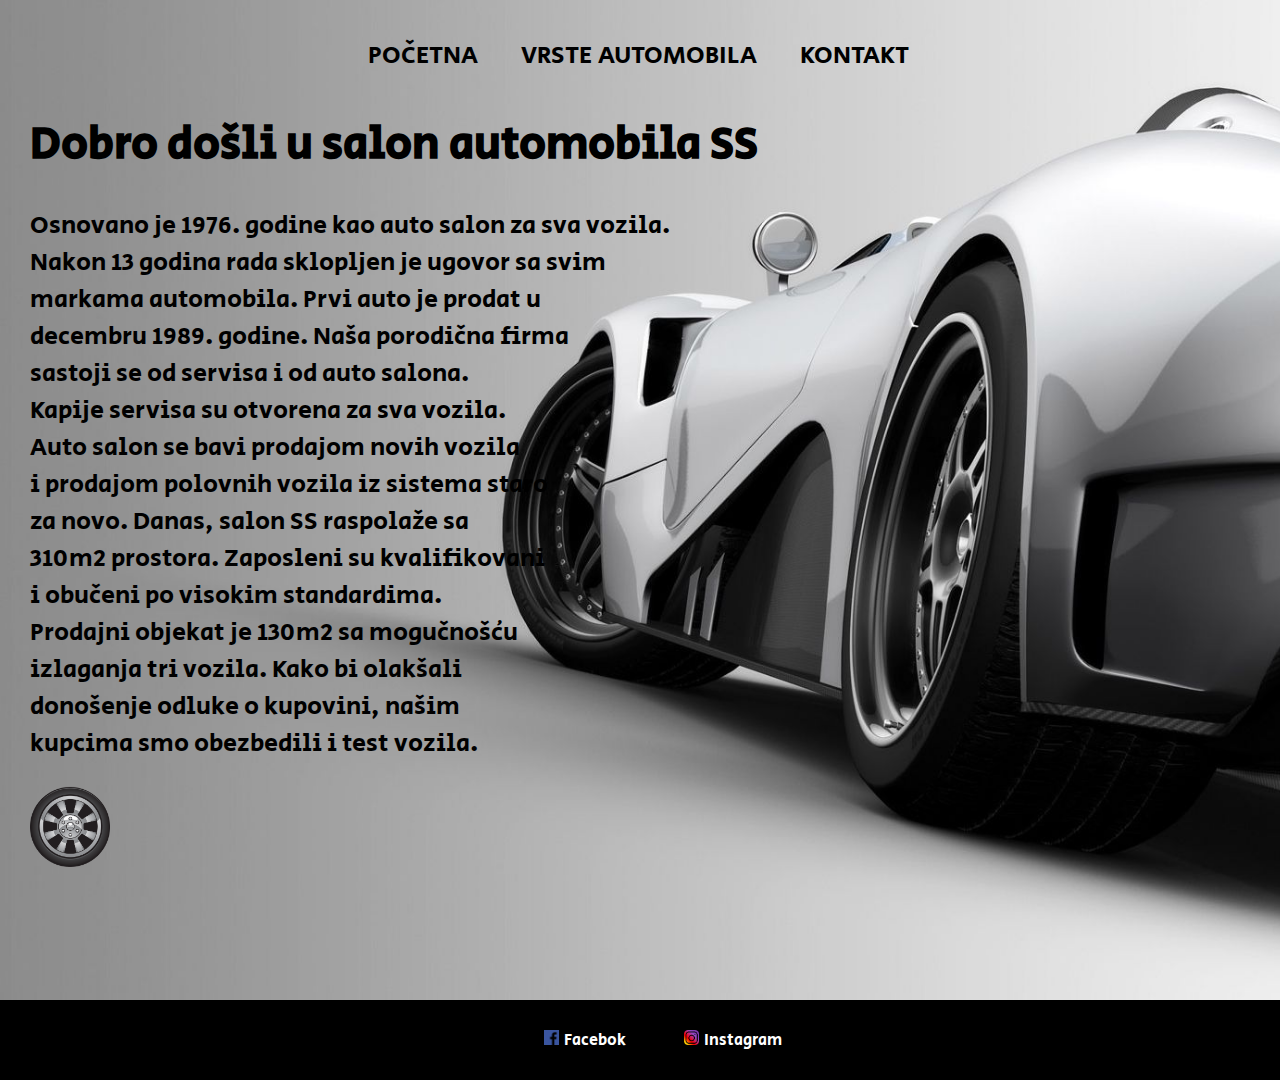
<file: index.html>
<!DOCTYPE html>
<html lang="en">
<head>
    <meta charset="UTF-8">
    <meta http-equiv="X-UA-Compatible" content="IE=edge">
    <meta name="viewport" content="width=device-width, initial-scale=1.0">
    <link rel="stylesheet" href="style.css"
    <meta charset="UTF=8">
    <link rel="preconnect" href="https://fonts.googleapis.com">
    <link rel="preconnect" href="https://fonts.gstatic.com" crossorigin>
    <link href="https://fonts.googleapis.com/css2?family=Secular+One&display=swap" rel="stylesheet">
    <link rel="Icon" href="favicon/favicon.ico">
    <title>Početna</title>
</head>
<body>
    <div class="home">
        <div class="nav"> 
        <ul>
           <li> <a href="index.html">Početna</a></li>
            <li><a href="vrste automobila.html">Vrste automobila</a></li>
            <li><a href="kontakt.html">Kontakt</a></li> </li> 
        </ul>
    </div>
        <div class="klasa1">
            <h1>Dobro došli u salon automobila SS</h1>
            <p>Osnovano je 1976. godine kao auto salon za sva vozila.<br> Nakon 13 godina rada sklopljen je ugovor sa svim<br> markama automobila.
                 Prvi auto je prodat u<br> decembru 1989. godine.
                Naša porodična firma <br>sastoji se od servisa i od auto salona.<br> Kapije servisa su otvorena za sva vozila.<br> 
                Auto salon se bavi prodajom novih vozila<br> i prodajom polovnih vozila iz sistema staro<br> za novo.
                Danas, salon SS raspolaže sa<br> 310m2 prostora. Zaposleni su kvalifikovani<br> i obučeni po visokim standardima.<br>
             Prodajni objekat je 130m2 sa mogučnošću<br> izlaganja tri vozila. Kako bi olakšali <br>donošenje odluke o kupovini, našim<br> kupcima smo obezbedili i test vozila.
            </p>
            <img src="slike/tocak.png" class="tocak">
        </div>

        
    <div class="kraj">
        <ul>
            <li><img src="slike/facebook.png" class="fb">Facebok</li>
            <li><img src="slike/Instagram.png" class="in">Instagram</li>
        </ul>
        </div>
        </div>

    
      
        
    
</body>

</html>
</file>
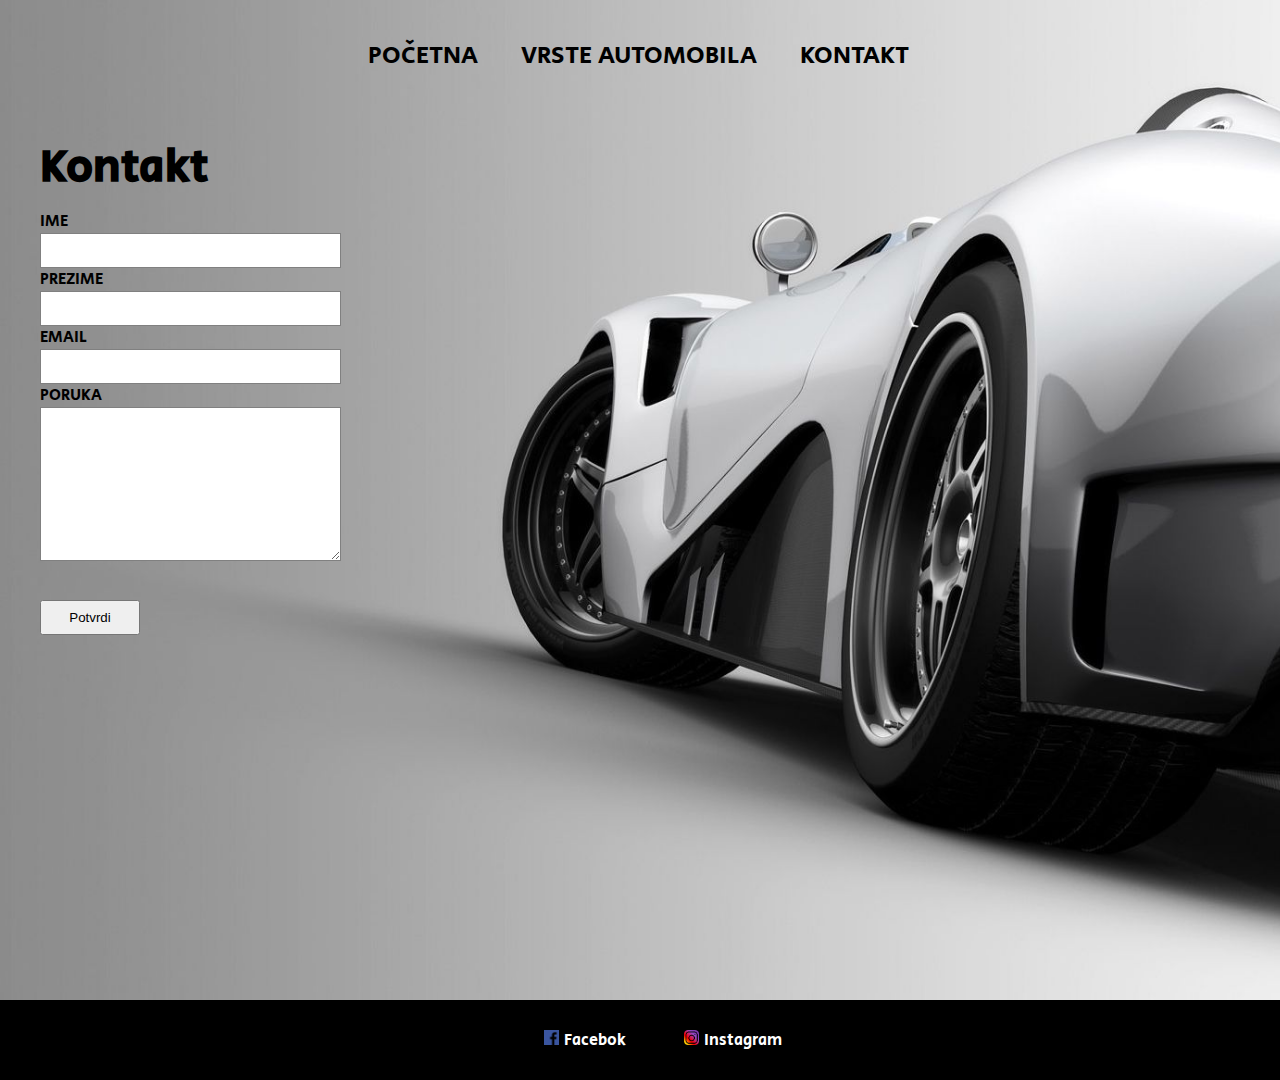
<file: kontakt.html>
<!DOCTYPE html>
<html lang="en">
<head>
    <meta charset="UTF-8">
    <meta http-equiv="X-UA-Compatible" content="IE=edge">
    <meta name="viewport" content="width=device-width, initial-scale=1.0">
    <link rel="preconnect" href="https://fonts.googleapis.com">
    <link rel="preconnect" href="https://fonts.gstatic.com" crossorigin>
    <link href="https://fonts.googleapis.com/css2?family=Secular+One&display=swap" rel="stylesheet">
    <title>Kontakt</title>
    <link rel="stylesheet" href="style.css">
     <meta charset="UTF-8">
</head>
<body>
    <div class="kontakt">
        <div class="nav">
            <ul>
                <li><a href="index.html">Početna</a></li>
                <li><a href="vrste automobila.html">Vrste automobila</a></li>
                <li><a href="kontakt.html">Kontakt</a></li>
            </ul>
            <div class="klasa3">
                <h1>Kontakt</h1>
                <form>
                    <div class="klasa4">
                        <label for="name">Ime</label>
                    <input type="text" id="name">
                    </div>
    
                    <div class="klasa4">
                        <label for="surname">Prezime</label>
                    <input type="text" id="surname">
                    </div>
    
                    <div class="klasa4">
                        <label for="email">Email</label>
                        <input type="email" id="email">
                    </div>
    
                    <div class="klasa4">
                        <label for="message">Poruka</label>
                        <textarea id="message" rows="8"></textarea>
                    </div>
                </form>
              <button type="submit">Potvrdi</button>
    
            
    
    
            </div>
            </div>
        <div class="kraj">
            <ul>
                <li><img src="slike/facebook.png" class="fb">Facebok</li>
                <li><img src="slike/Instagram.png" class="in">Instagram</li>
    
            </ul>
            </div>
    
</body>
</html>
</file>
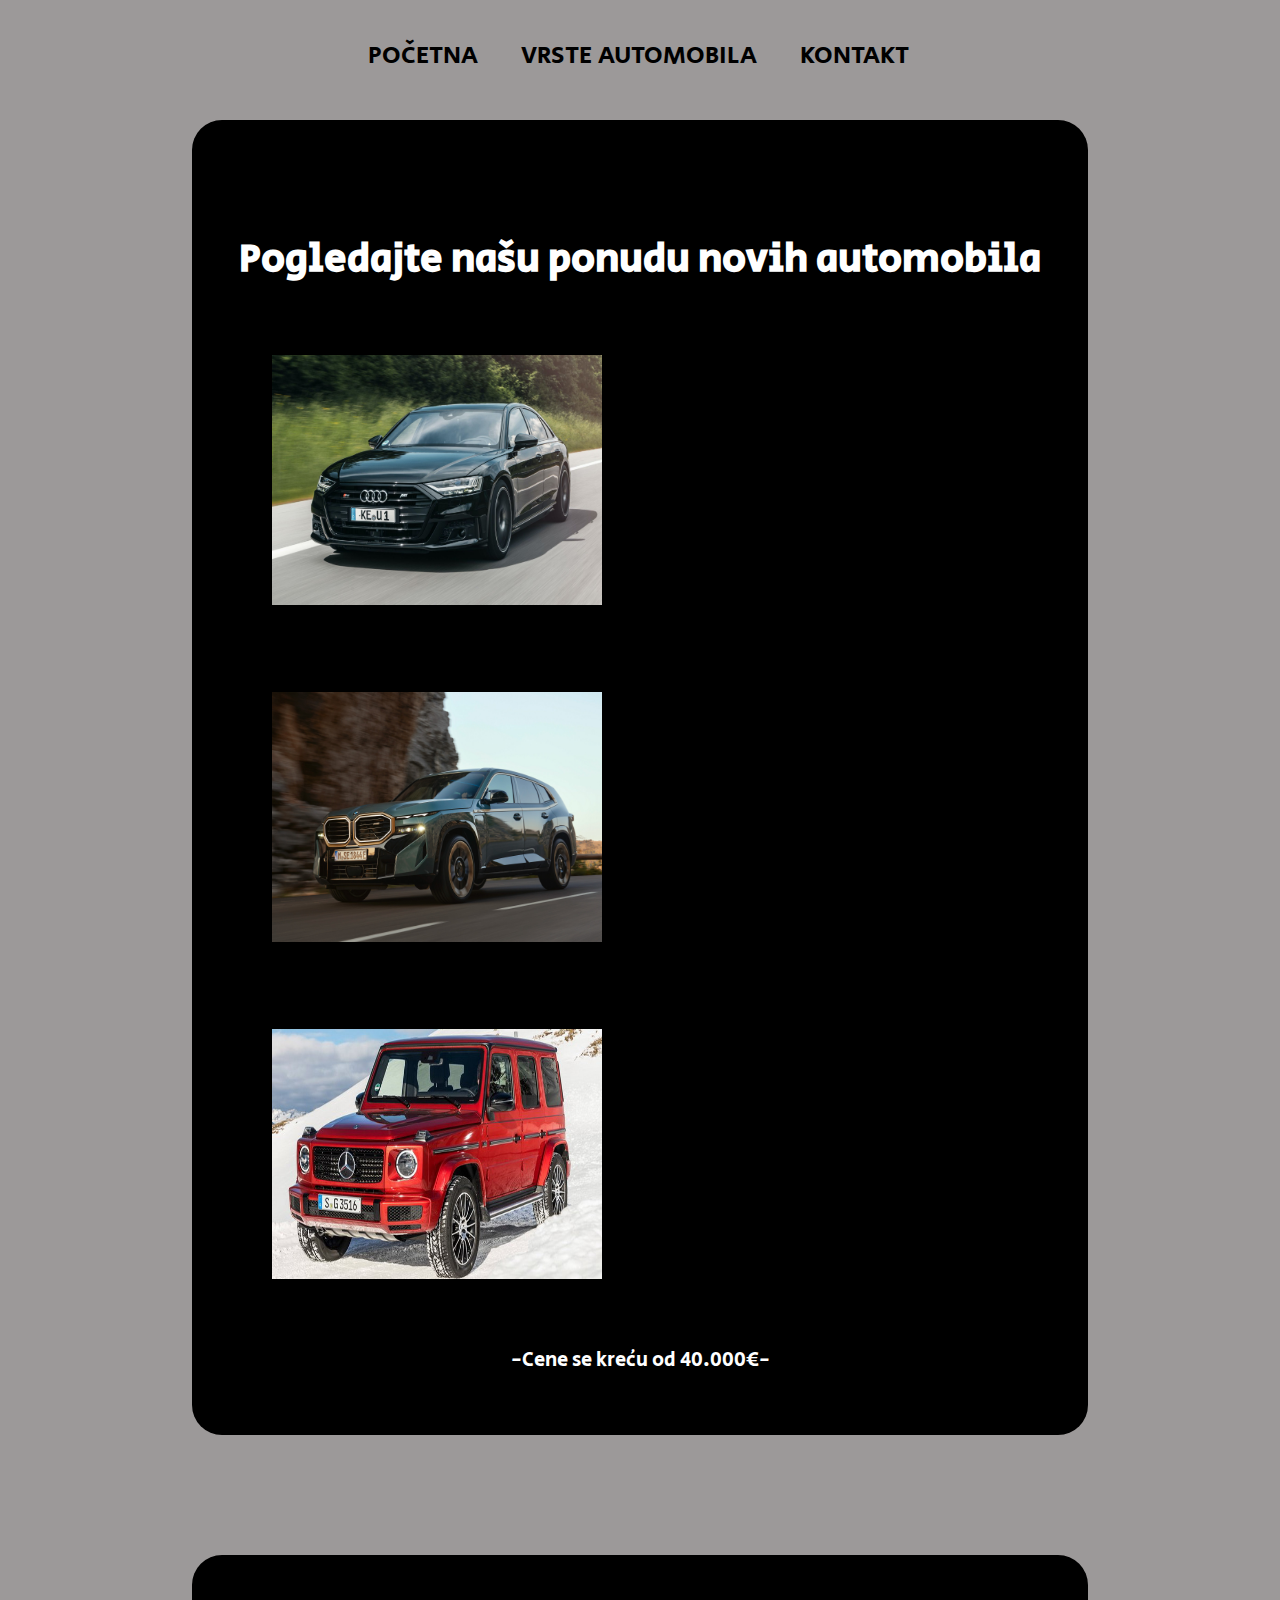
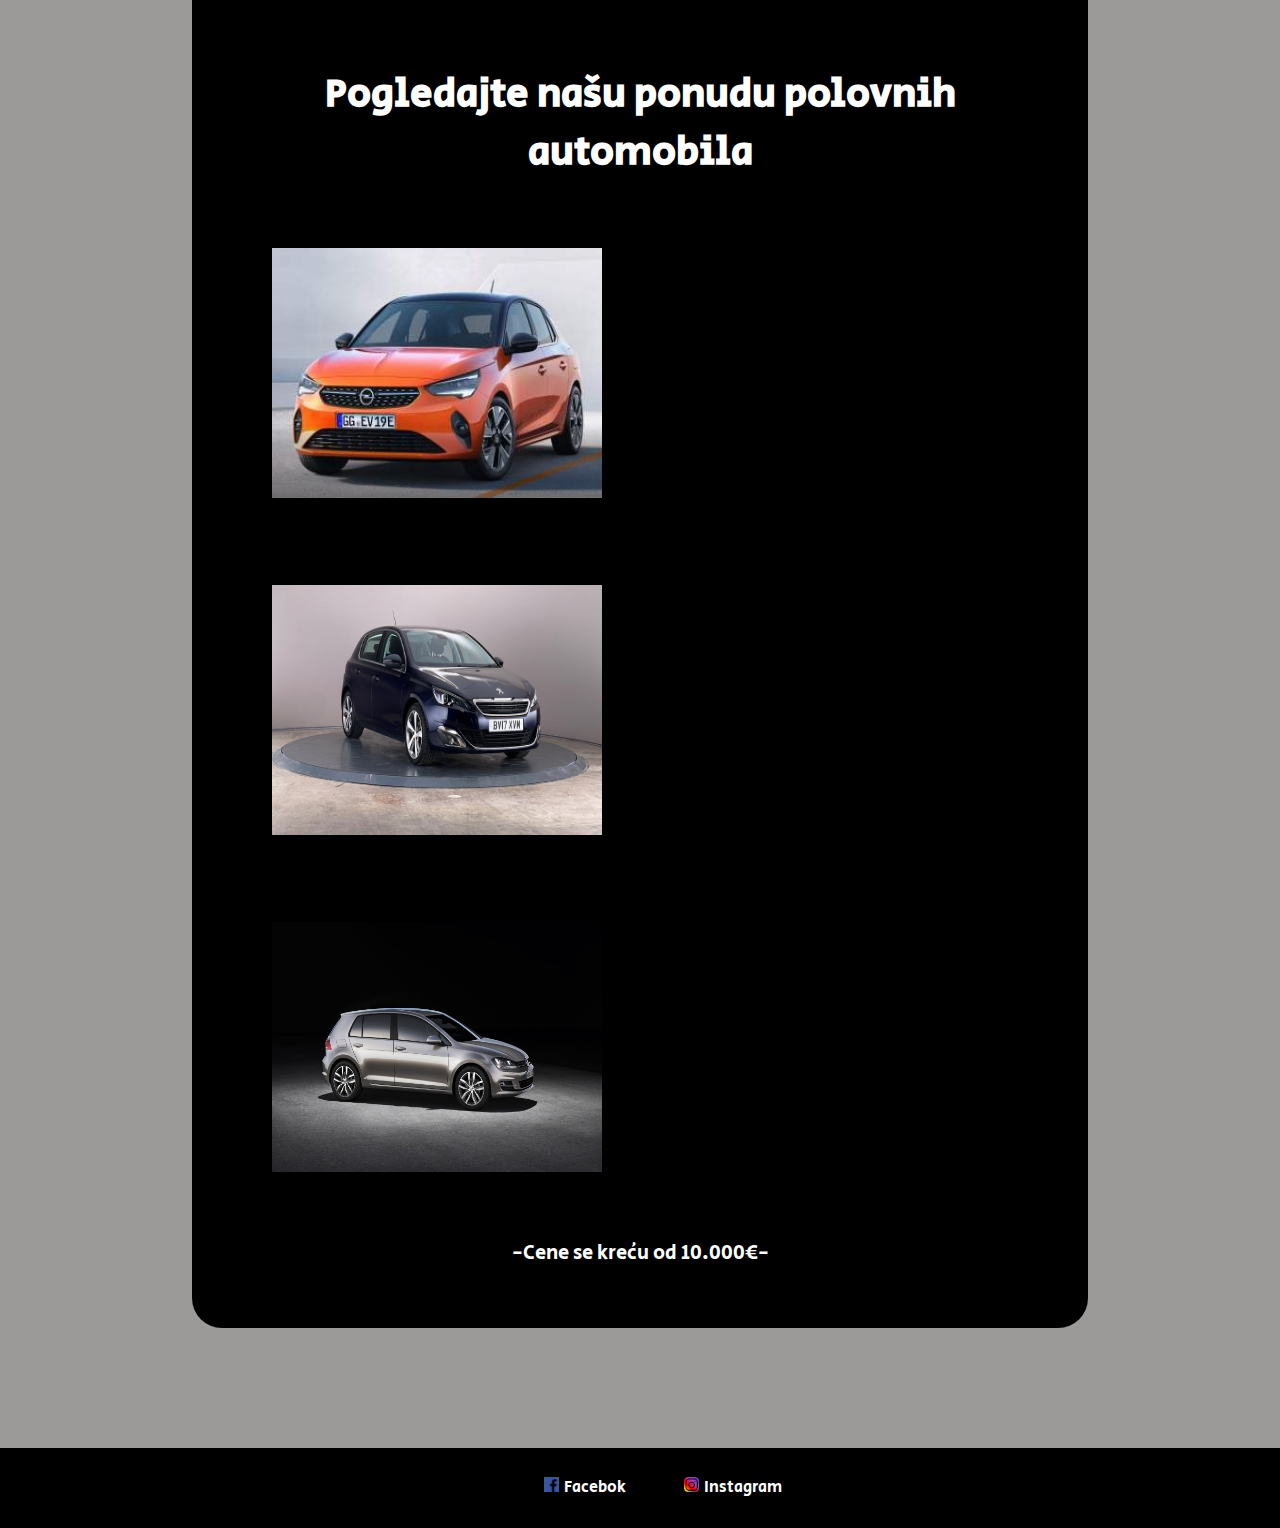
<file: vrste automobila.html>
<!DOCTYPE html>
<html lang="en">
<head>
    <meta charset="UTF-8">
    <meta http-equiv="X-UA-Compatible" content="IE=edge">
    <meta name="viewport" content="width=device-width, initial-scale=1.0">
    <link rel="stylesheet" href="style.css"
    <meta charset="UTF=8">
    <link rel="preconnect" href="https://fonts.googleapis.com">
    <link rel="preconnect" href="https://fonts.gstatic.com" crossorigin>
    <link href="https://fonts.googleapis.com/css2?family=Secular+One&display=swap" rel="stylesheet">
    <title>Vrste automobila</title>
</head>
<body>
    <div class="vrste">
        <div class="nav"> 
        <ul>
           <li> <a href="index.html">Početna</a></li>
            <li><a href="vrste automobila.html">Vrste automobila</a></li>
            <li><a href="kontakt.html">Kontakt</a></li> </li> 
        </ul>
        </div>
        <div class="klasa2">
            <h1>Pogledajte našu ponudu novih automobila</h1>
            <div class="slike"> 
               <img src="slike/audi.jpg">
               <img src="slike/bmw.jpg">
               <img src="slike/mercedes.jpg">
            </div>
            <p>-Cene se kreću od 40.000€-</p>
        </div>

        <div class="klasa5">
            <h1>Pogledajte našu ponudu polovnih automobila</h1>
            <div class="slike"> 
               <img src="slike/opel.jpg">
               <img src="slike/pezo.jpg">
               <img src="slike/golf.jpg">
            </div>
            <p>-Cene se kreću od 10.000€-</p>
        </div>
        
        <div class="kraj">
        <ul>
            <li><img src="slike/facebook.png" class="fb">Facebok</li>
            <li><img src="slike/Instagram.png" class="in">Instagram</li>

        </ul>
        </div>
    </div>
    
</body>
</html>
</file>
<file: style.css>
body{
    padding: 0;
    margin: 0;
    font-family: 'Secular One', sans-serif;

}

.home{
    width: 100%;
    height: 1000px;
    background-image: url(slike/auto.jpg);
    background-size:cover;
    
}
.nav{
    width: 95%;
    height: 90px;
    padding: 10px;
    display: flex;
    align-items: center;
    justify-content: center;
    position:absolute;
   
}
.nav ul li{
    list-style: none;
    display: inline;
    padding: 20px;
    font-size: 25px;
}
.nav ul li a{
    text-decoration: none;
    text-transform: uppercase;
    color: black;

    
}
.nav ul li a:hover{
    color: black;
    border-bottom: 2px solid rgba(20, 15, 15, 0.911);
    transition: 0,3s ease;
    padding: 0px;
}
.kraj{
    width: auto;
    height: 60px;
    padding: 10px;
    display:flex;
    align-items: center;
    justify-content: center;
    background-color: black;
    position: relative;
    bottom: -100%;
}

.kraj ul li{
    color: white;
    list-style: none;
    display: inline;
    padding: 25px;
}

.kraj p{
    color: white;
    position: relative;
    left: 30%;
    
    
}

.kraj ul li .fb, .in{
    width: 15px;
    padding: 0px 5px;
}
.kontakt{
    width: 100%;
    height: 1000px;
    background-image: url(slike/auto.jpg);
    background-size:cover;
   
}
 
.kontakt .nav ul li a{
    text-decoration: none;
    text-transform: uppercase;
    color: black;

    
}
.kontakt nav ul li a:hover{
    color: black;
    border-bottom: 2px solid rgba(20, 15, 15, 0.911);
    transition: 0,3s ease;
    padding: 10px;
}
.klasa1{
    
    position: absolute;
    top: 10%;
    transform: translateY(-20%);
    text-align: left;
    color:black;
    padding:30px;
    margin-top: 115px;
}

.klasa1 h1{
    font-size: 45px;
}

.klasa1 p{
    font-size: 25px;
}

.tocak{
    position: absolute;
    width: 80px;
    height: 80px;
    animation-name: tocak;
    animation-duration: 4s;
    animation-iteration-count: infinite;
    animation-direction: alternate-reverse;
}

@keyframes tocak{
    0%{
        left: 5%;
    }
    100%{
        left: 30%;
    }
    
  
}
.klasa3{
    margin: 0px;
    justify-content: center;
    display: flex;
    align-items:center;
    

}

.klasa3 form{
    text-transform: uppercase;
    display: flex;
    position: absolute;
    left: 40px;
    top: 210px;
    display: block;
}
.klasa3 h1{
    display: flex;
    position: absolute;
    left: 40px;
    top: 105px;
    display: block;
    font-size: 45px;

}
.klasa3 button{
    display:flex;
    position: absolute;
    left: 40px;
    top: 600px;
    display: block;
    width: 100px;
    height: 35px;
}
input, textarea{
    width: 100%;
    padding: 8px;
    border: 1px solid grey;
    color: black;
    font-size: 15px;
    
} 


.vrste{
    background-color: rgb(156, 153, 153);
    width: 100%;
    position: absolute;
    top: 0px;
}

.klasa2 {
    margin:120px 15%;
    background-color: black;
    padding: 40px;
    justify-content:space-around;
    border-radius: 30px;
}

.klasa2 h1{
    text-align: center;
    font-size: 40px;
    margin-top: 70px;
    color: white;
}



.slike img{
    width: 330px;
    height: 250px;
    padding: 40px;
}

.slike img:hover{
    border:2px solid gray;
}

.klasa2 p{
    font-size: 20px;
    color: white;
    text-align: center;
}

.klasa5 {
    margin:120px 15%;
    background-color: black;
    padding: 40px;
    justify-content:space-around;
    border-radius: 30px;
}

.klasa5 h1{
    text-align: center;
    font-size: 40px;
    margin-top: 70px;
    color: white;
}

.klasa5 p{
    font-size: 20px;
    color: white;
    text-align: center;
}

@media screen and (min-width:300px) and (max-width:420px) {
    .nav{
        height: 165px;
    }    
    .nav ul li a{
        text-align: center;
        display: block;
        font-size: 20px;
        }
     .klasa3 form{
        margin-top: 65px;

     }
     .klasa3 h1{
        margin-top: 95px;
     }
     .klasa3 button{
        margin-top:70px;
      
     }
}
</file>
